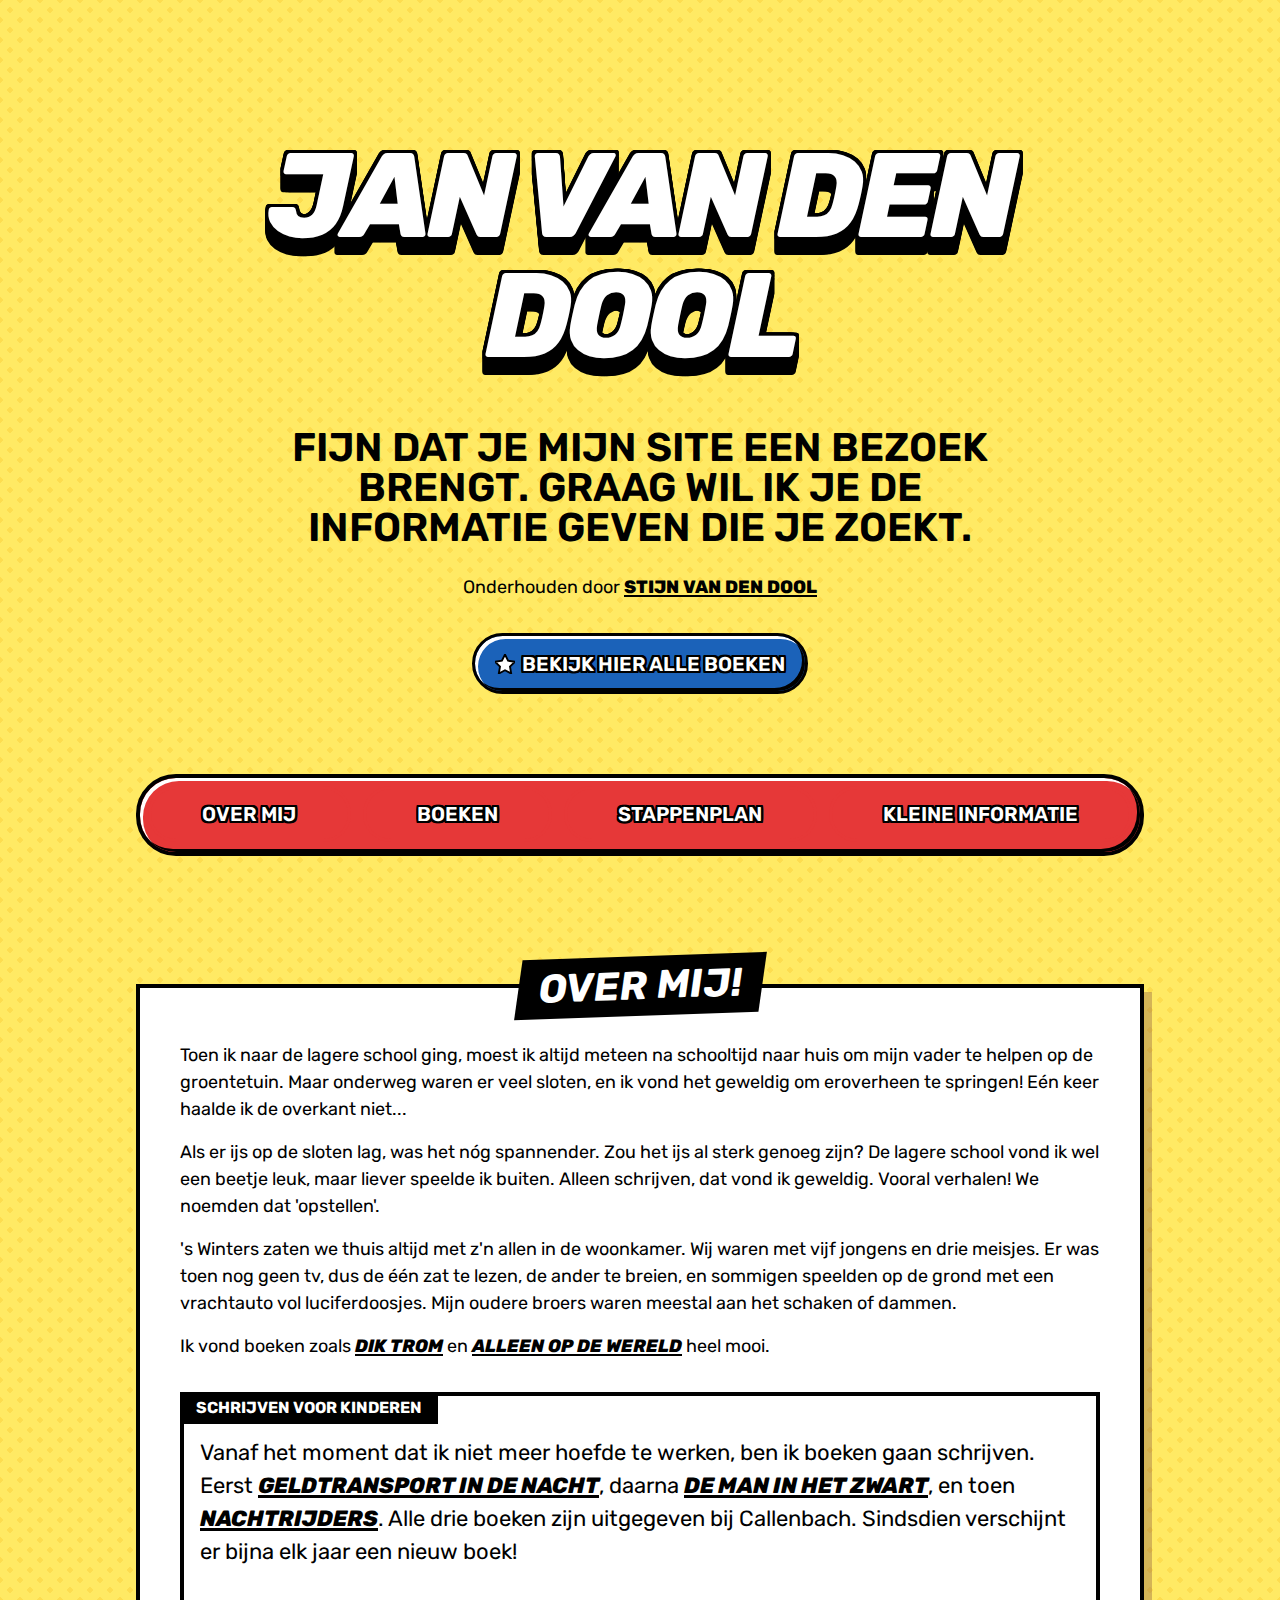
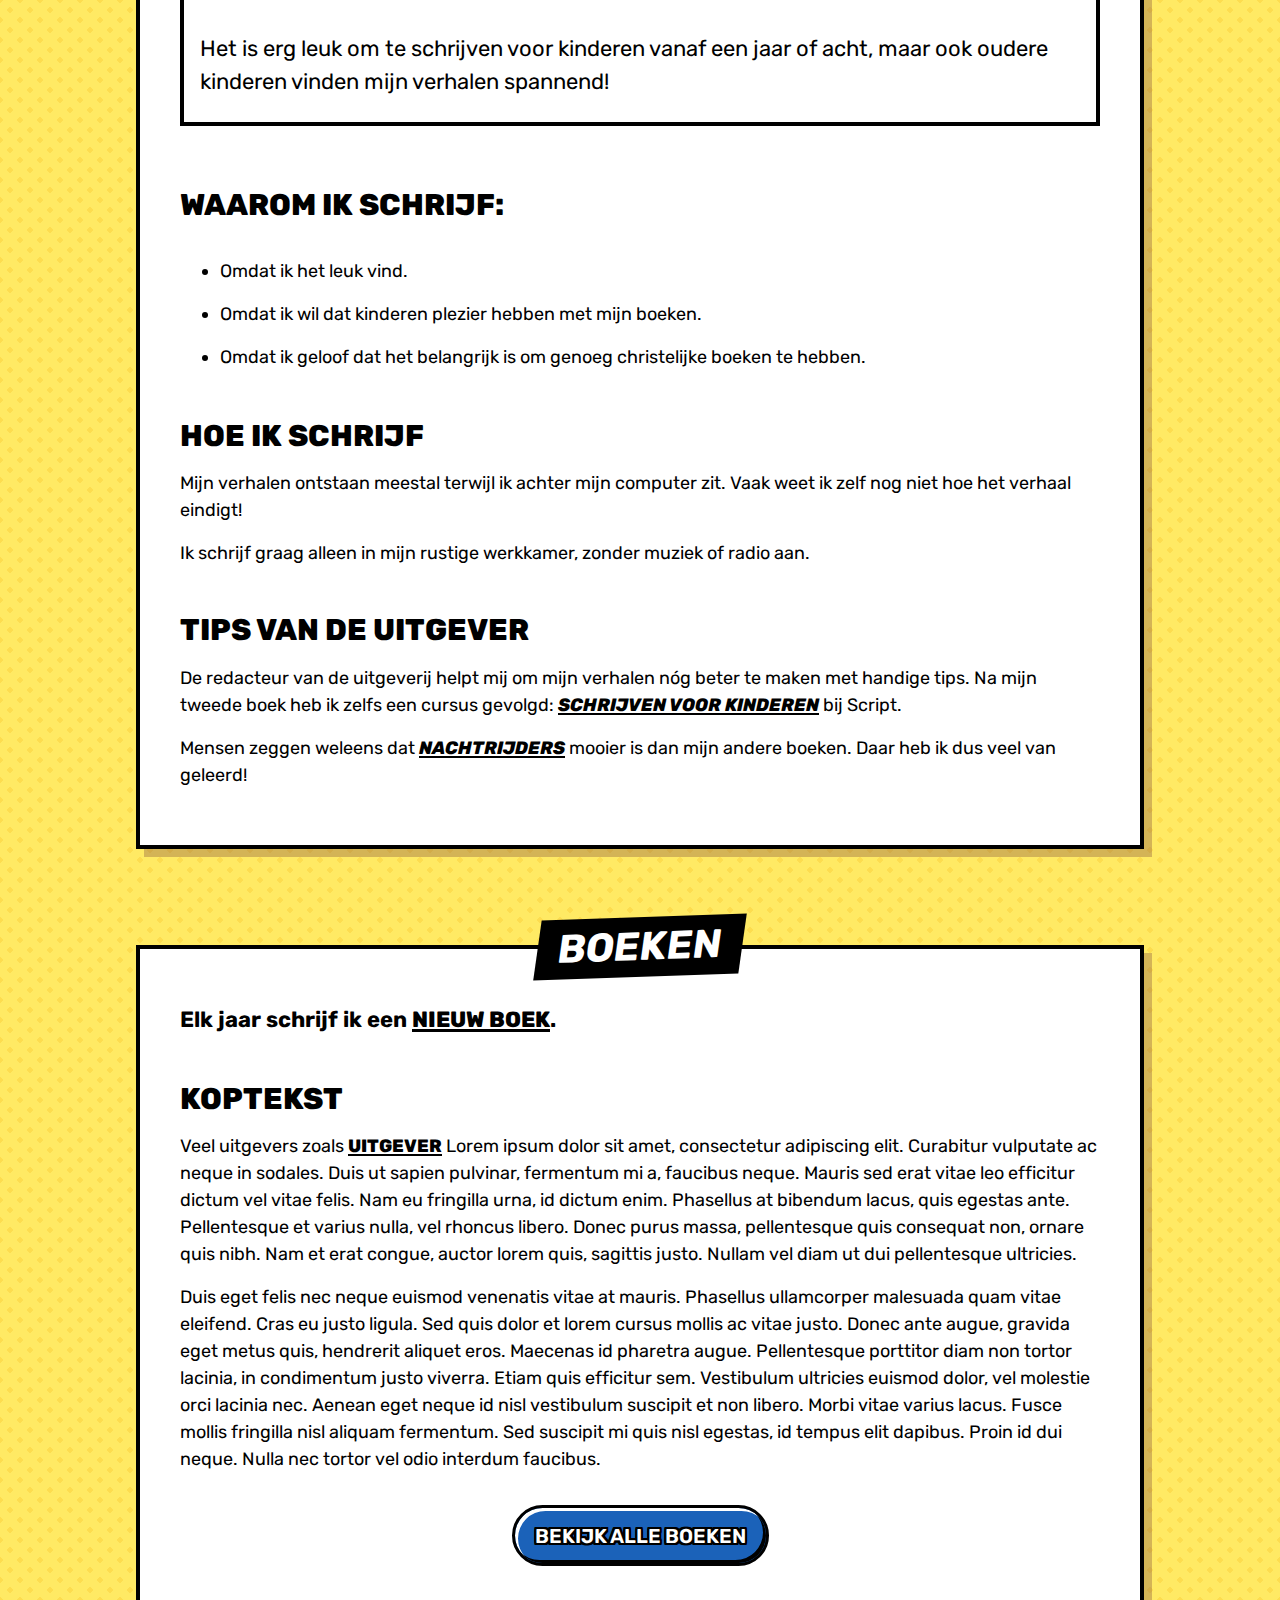
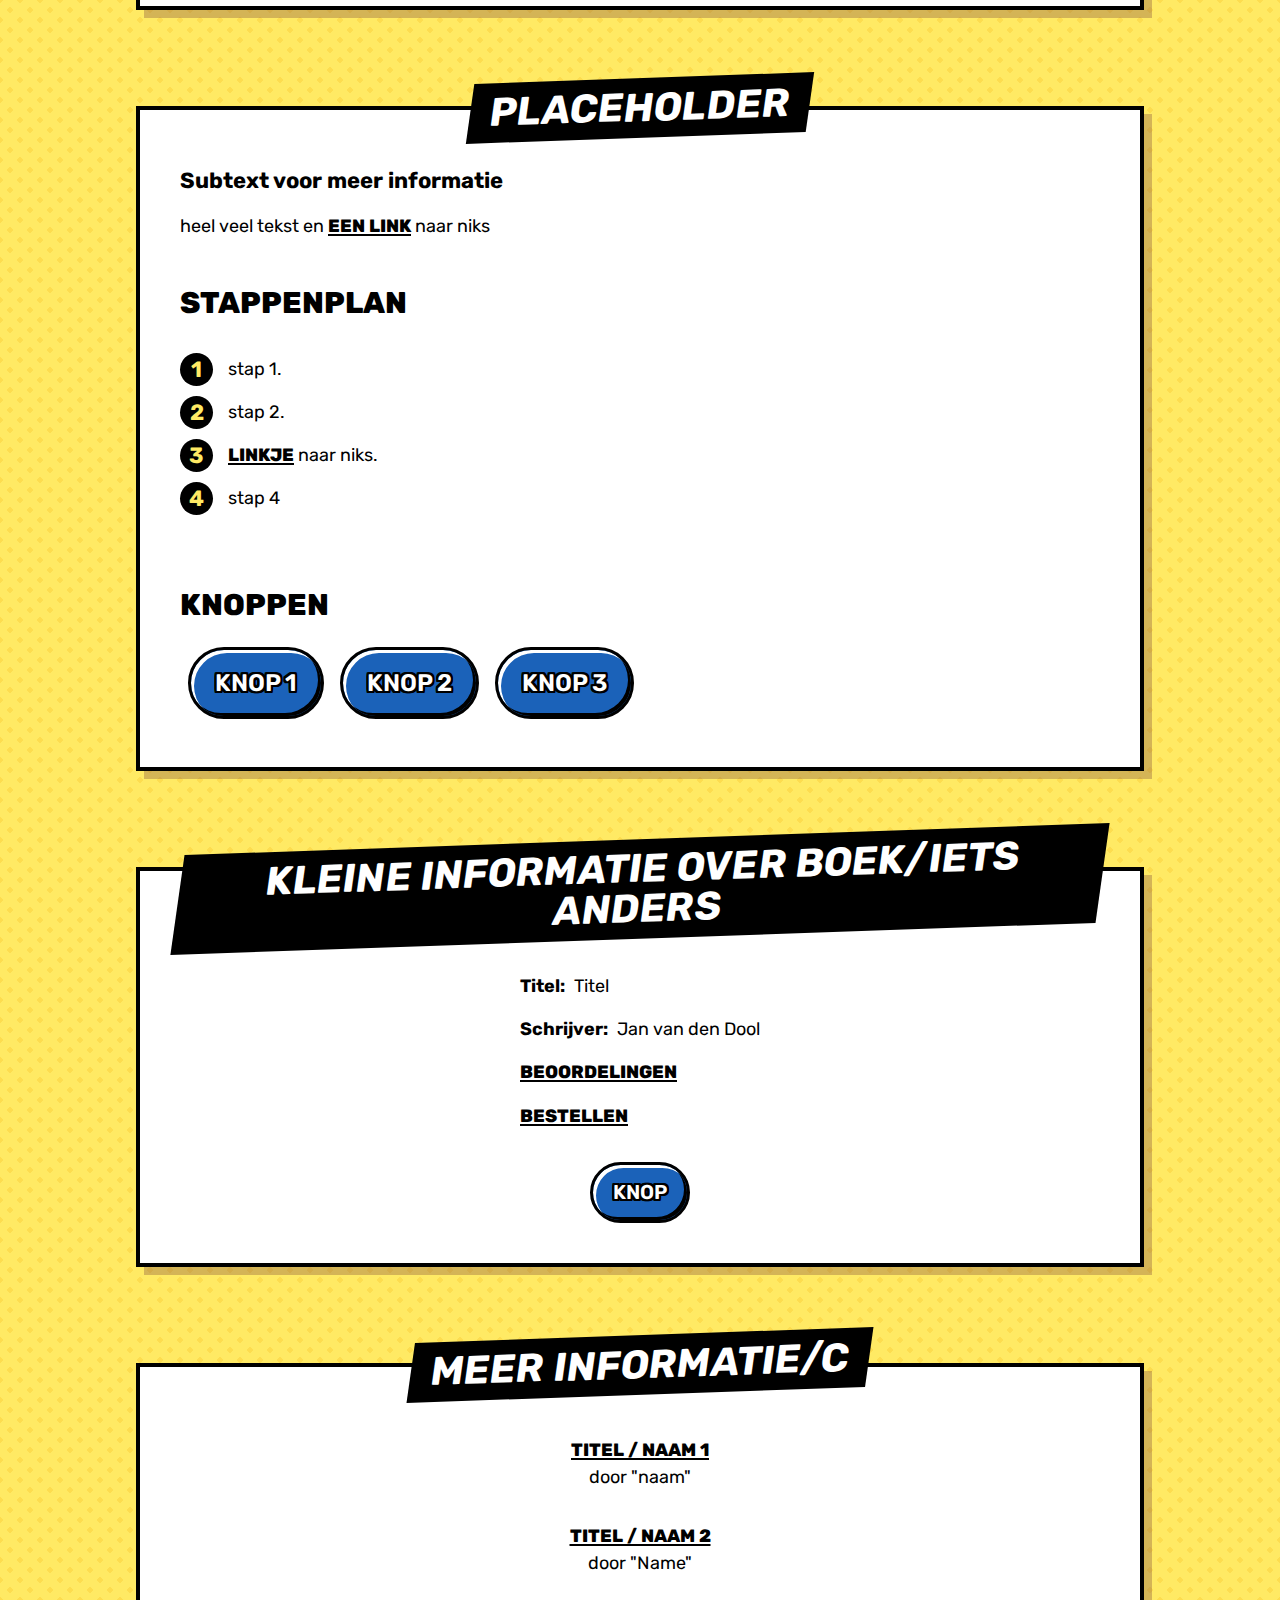
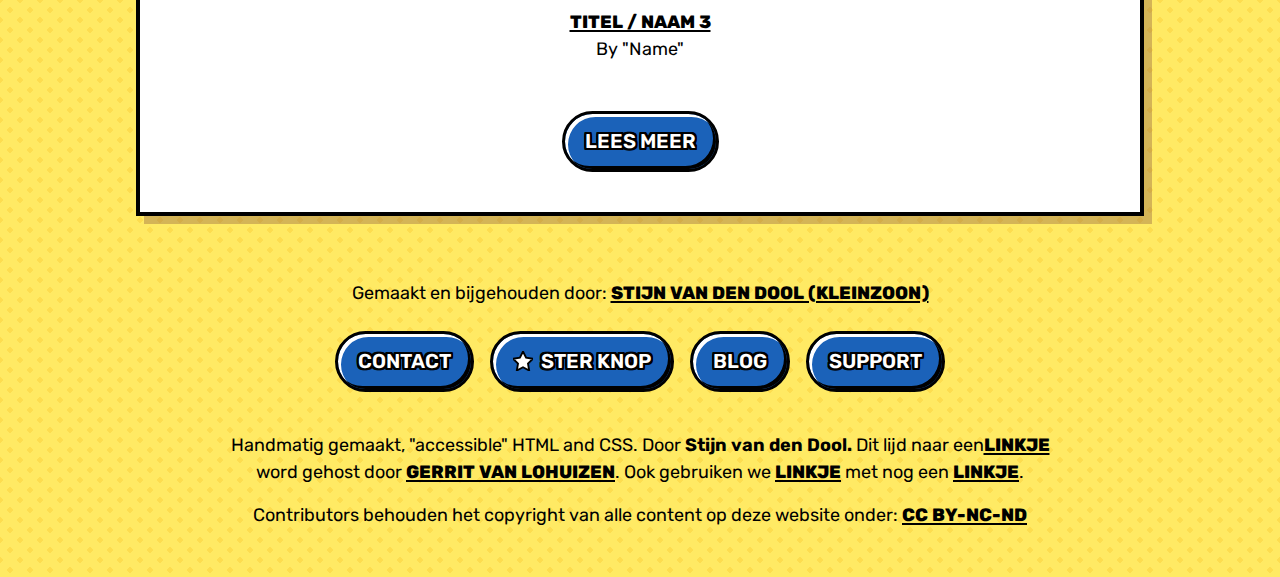
<file: website/index.html>
<!DOCTYPE html>
<html lang="en" >
<head>
  <meta charset="UTF-8">
  <title>Jan van den Dool</title>
  <meta name="viewport" content="width=device-width, initial-scale=1"><link rel="stylesheet" href="assets/css/base.css">
</head>
<body>
<header>
  <div class="container">
    <h1>Jan van den Dool</h1>
    <h2>Fijn dat je mijn site een bezoek brengt. Graag wil ik je de informatie geven die je zoekt.</h2>
    <p>
      Onderhouden door <a href="mailto:stijnvdd2007@gmail.com">Stijn van den Dool</a>
    </p>
    <a href="#" class="link-github"><span><svg xmlns="http://www.w3.org/2000/svg" viewBox="0 0 32 32" aria-hidden="true" focusable="false">
          <path d="M32 12.408l-11.056-1.607-4.944-10.018-4.944 10.018-11.056 1.607 8 7.798-1.889 11.011 9.889-5.199 9.889 5.199-1.889-11.011 8-7.798z"></path>
        </svg>
      </span>
      Bekijk hier alle boeken</a>
  </div>
</header>
<nav>
  <ul>
    <li><a href="#about">Over mij</a></li>
    <li><a href="#guidelines">Boeken</a></li>
    <li><a href="#contribute">Stappenplan</a></li>
    <li><a href="#files">Kleine informatie</a></li>
  </ul>
</nav>

<main id="main" tabIndex="-1">
  <div class="container">
    <article id="about">
      <section class="container">
        <h2>Over mij!</h2>
<p>
  Toen ik naar de lagere school ging, moest ik altijd meteen na schooltijd naar huis om mijn vader te helpen op de groentetuin. 
  Maar onderweg waren er veel sloten, en ik vond het geweldig om eroverheen te springen! 
  Eén keer haalde ik de overkant niet...
</p>
<p>
  Als er ijs op de sloten lag, was het nóg spannender. Zou het ijs al sterk genoeg zijn? 
  De lagere school vond ik wel een beetje leuk, maar liever speelde ik buiten. 
  Alleen schrijven, dat vond ik geweldig. Vooral verhalen! We noemden dat 'opstellen'.
</p>
<p>
  's Winters zaten we thuis altijd met z'n allen in de woonkamer. Wij waren met vijf jongens en drie meisjes. 
  Er was toen nog geen tv, dus de één zat te lezen, de ander te breien, en sommigen speelden op de grond met een vrachtauto vol luciferdoosjes. 
  Mijn oudere broers waren meestal aan het schaken of dammen.
</p>
<p>
  Ik vond boeken zoals <a href="https://example.com/dik-trom"><em>Dik Trom</em></a> en <a href="https://example.com/alleen-op-de-wereld"><em>Alleen op de Wereld</em></a> heel mooi.
</p>

<blockquote>
  <p>
    <strong>Schrijven voor kinderen</strong>
    Vanaf het moment dat ik niet meer hoefde te werken, ben ik boeken gaan schrijven. 
    Eerst <a href="https://example.com/geldtransport-in-de-nacht"><em>Geldtransport in de nacht</em></a>, daarna <a href="https://example.com/de-man-in-het-zwart"><em>De man in het zwart</em></a>, en toen <a href="https://example.com/nachtrijders"><em>Nachtrijders</em></a>.
    Alle drie boeken zijn uitgegeven bij Callenbach. Sindsdien verschijnt er bijna elk jaar een nieuw boek!
  </p>
  <p>
    Het is erg leuk om te schrijven voor kinderen vanaf een jaar of acht, maar ook oudere kinderen vinden mijn verhalen spannend!
  </p>
</blockquote>

<h3>Waarom ik schrijf:</h3>
<ul>
  <li>Omdat ik het leuk vind.</li>
  <li>Omdat ik wil dat kinderen plezier hebben met mijn boeken.</li>
  <li>Omdat ik geloof dat het belangrijk is om genoeg christelijke boeken te hebben.</li>
</ul>

<h3>Hoe ik schrijf</h3>
<p>
  Mijn verhalen ontstaan meestal terwijl ik achter mijn computer zit. Vaak weet ik zelf nog niet hoe het verhaal eindigt!
</p>
<p>
  Ik schrijf graag alleen in mijn rustige werkkamer, zonder muziek of radio aan.
</p>

<h3>Tips van de uitgever</h3>
<p>
  De redacteur van de uitgeverij helpt mij om mijn verhalen nóg beter te maken met handige tips. 
  Na mijn tweede boek heb ik zelfs een cursus gevolgd: <a href="https://example.com/schrijven-voor-kinderen"><em>Schrijven voor kinderen</em></a> bij Script.
</p>
<p>
  Mensen zeggen weleens dat <a href="https://example.com/nachtrijders"><em>Nachtrijders</em></a> mooier is dan mijn andere boeken. Daar heb ik dus veel van geleerd!
</p>
      </section>
    </article>
    <article id="guidelines">
      <section class="container">
        <h2>Boeken</h2>
        <p>
          Elk jaar schrijf ik een 
          <a href="/guidelines/">nieuw boek</a>.
        </p>
        <h3>Koptekst</h3>
        <p>
          Veel uitgevers zoals
          <a href="https://example.com/uitgever">Uitgever</a>
          Lorem ipsum dolor sit amet, consectetur adipiscing elit. Curabitur vulputate ac neque in sodales. Duis ut sapien pulvinar, fermentum mi a, faucibus neque. Mauris sed erat vitae leo efficitur dictum vel vitae felis. Nam eu fringilla urna, id dictum enim. Phasellus at bibendum lacus, quis egestas ante. Pellentesque et varius nulla, vel rhoncus libero. Donec purus massa, pellentesque quis consequat non, ornare quis nibh. Nam et erat congue, auctor lorem quis, sagittis justo. Nullam vel diam ut dui pellentesque ultricies.
        </p>
        <p>
          Duis eget felis nec neque euismod venenatis vitae at mauris. Phasellus ullamcorper malesuada quam vitae eleifend. Cras eu justo ligula. Sed quis dolor et lorem cursus mollis ac vitae justo. Donec ante augue, gravida eget metus quis, hendrerit aliquet eros. Maecenas id pharetra augue. Pellentesque porttitor diam non tortor lacinia, in condimentum justo viverra. Etiam quis efficitur sem. Vestibulum ultricies euismod dolor, vel molestie orci lacinia nec. Aenean eget neque id nisl vestibulum suscipit et non libero. Morbi vitae varius lacus. Fusce mollis fringilla nisl aliquam fermentum. Sed suscipit mi quis nisl egestas, id tempus elit dapibus. Proin id dui neque. Nulla nec tortor vel odio interdum faucibus.
        </p>
        <a href="/books.html/" class="link-guidelines">Bekijk alle boeken</a>
      </section>
    </article>
    <article id="contribute">
      <section class="container">
        <h2>Placeholder</h2>
        <p>Subtext voor meer informatie</p>
        <p>
          heel veel tekst en <a href="/#/">een link</a> naar niks
        </p>
      </section>
      <section class="container">
        <h3>Stappenplan</h3>
        <ol>
          <li>
            stap 1.
          </li>
          <li>
            stap 2.
          </li>
          <li>
            <a href="#">Linkje</a> naar niks.
          </li>
          <li>
            stap 4
          </li>
        </ol>
      </section>
      <footer id="files">
        <div class="container">
          <h3>knoppen</h3>
          <a href="#" class="link-downloadcss">Knop 1</a>
          <a href="#" class="link-downloadhtml">Knop 2</a>
          <a href="#" class="link-codepen">Knop 3</a>
        </div>
      </footer>
    </article>
  </div>
</main>
<aside class="profile" aria-labelledby="profile-title">
  <div class="container">
    <h4 id="profile-title">Kleine informatie over boek/iets anders</h4>
    <ul>
      <li class="profile-title"><span>Titel:</span> <span>Titel</span></li>
      <li class="profile-author"><span>Schrijver:</span> <span>Jan van den Dool</span></li>
      <li class="profile-twitter">
        <span><a href="#">Beoordelingen</a></span>
      </li>
      <li class="profile-website">
        <span><a href="#">Bestellen</a></span>
      </li>
    </ul>
    <a href="#">Knop</a>
  </div>
</aside>
<aside id="styles">
  <div class="container">
    <h2>Meer informatie/c</h2>
    <ul class="features">
      <li>
        <span>
          <a href="#">Titel / naam 1<span aria-hidden="true"></span></a>
          <span>door "naam"</span>
        </span>
      </li>
      <li>
        <span>
          <a href="#">Titel / naam 2<span aria-hidden="true"></span></a>
          <span>door "Name"</span>
        </span>
      </li>
      <li>
        <span>
          <a href="#">Titel / naam 3<span aria-hidden="true"></span></a>
          <span>By "Name"</span>
        </span>
      </li>
    </ul>

    <a href="/#/" class="link-allstyles">Lees meer</a>
  </div>
</aside>
<footer class="page-footer">
  <div class="container">
    <p>
      Gemaakt en bijgehouden door:
      <a href="#">Stijn van den Dool (Kleinzoon)</a>
    </p>
    <ul>
      <li>
        <a href="#" class="link-twittercontact">Contact</a>
      </li>
      <li>
        <a href="https://github.com/5t3ph/stylestage" class="link-github"><svg xmlns="http://www.w3.org/2000/svg" viewBox="0 0 32 32" aria-hidden="true" focusable="false">
            <path d="M32 12.408l-11.056-1.607-4.944-10.018-4.944 10.018-11.056 1.607 8 7.798-1.889 11.011 9.889-5.199 9.889 5.199-1.889-11.011 8-7.798z"></path>
          </svg>
          Ster knop</a>
      </li>
      <li><a href="/#/" class="link-rss">Blog</a></li>
      <li><a href="/#/" class="link-support">Support</a></li>
    </ul>
    <p>
      Handmatig gemaakt, "accessible" HTML and CSS. Door <strong>Stijn van den Dool.</strong> Dit lijd naar een<a href="/#">linkje</a> word gehost door
      <a href="/#/">Gerrit van Lohuizen</a>. Ook gebruiken we 
      <a href="/#/">linkje</a> met nog een
      <a href="#">linkje</a>.
    </p>
    <p>
      Contributors behouden het copyright van alle content op deze website onder: 
      <a href="https://creativecommons.org/licenses/by-nc-nd/4.0//">CC BY-NC-ND</a>
    </p>
  </div>
</footer>
</body>
</html>
</file>
<file: website/assets/css/base.css>
@import url('https://fonts.googleapis.com/css2?family=Rubik:wght@400;600;700;800&display=swap');

:root {
  --color-black: #000;
  --color-gray: #f0f0f0;
  --color-white: #fff;
  --color-blue: #1b62b9;
  --color-dark-blue: #144c90;
  --color-red: #e63838;
  --color-dark-red: #a22929;
  --color-yellow: #ffea64;
  --color-dark-yellow: #fddd50;
  --color-peach: #fc9;
  --font-family: 'Rubik', sans-serif;
  --font-size-h1: 7.5rem;
  --font-size-h2: 2.5rem;
  --font-size-h3: 1.875rem;
  --font-size-h4: 1.375rem;
  --font-size-text: 1.125rem;
  --font-weight-regular: 400;
  --font-weight-semibold: 600;
  --font-weight-bold: 700;
  --font-weight-extrabold: 800;
  --header-text-shadow: -1px -1px 0 var(--color-black), 0 -1px 0 var(--color-black), 1px -1px 0 var(--color-black), -1px  0 0 var(--color-black), 1px  0 0 var(--color-black), -1px  1px 0 var(--color-black), 0  1px 0 var(--color-black), 1px  1px 0 var(--color-black), -2px -2px 0 var(--color-black), -1px -2px 0 var(--color-black), 0 -2px 0 var(--color-black), 1px -2px 0 var(--color-black), 2px -2px 0 var(--color-black), 2px -1px 0 var(--color-black), 2px  0 0 var(--color-black), 2px  1px 0 var(--color-black), 2px  2px 0 var(--color-black), 1px  2px 0 var(--color-black), 0  2px 0 var(--color-black), -1px  2px 0 var(--color-black), -2px  2px 0 var(--color-black), -2px  1px 0 var(--color-black), -2px  0 0 var(--color-black), -2px -1px 0 var(--color-black), -3px -3px 0 var(--color-black), -2px -3px 0 var(--color-black), 0 -3px 0 var(--color-black), 2px -3px 0 var(--color-black), 3px -3px 0 var(--color-black), 3px -2px 0 var(--color-black), 3px  0 0 var(--color-black), 3px  2px 0 var(--color-black), 3px  3px 0 var(--color-black), 2px  3px 0 var(--color-black), 0  3px 0 var(--color-black), -2px  3px 0 var(--color-black), -3px  3px 0 var(--color-black), -3px  2px 0 var(--color-black), -3px  0 0 var(--color-black), -3px -2px 0 var(--color-black), -3px -3px 0 var(--color-black), -1px -3px 0 var(--color-black), 0 -3px 0 var(--color-black), 1px -3px 0 var(--color-black), 3px -3px 0 var(--color-black), 3px -1px 0 var(--color-black), 3px  0 0 var(--color-black), 3px  1px 0 var(--color-black), 3px  3px 0 var(--color-black), 1px  3px 0 var(--color-black), 0  3px 0 var(--color-black), -1px  3px 0 var(--color-black), -3px  3px 0 var(--color-black), -3px  1px 0 var(--color-black), -3px  0 0 var(--color-black), -3px -1px 0 var(--color-black), -3px 4px 0 var(--color-black), 0px 4px 0 var(--color-black), 3px 4px 0 var(--color-black), -3px 5px 0 var(--color-black), 0px 5px 0 var(--color-black), 3px 5px 0 var(--color-black), -3px 6px 0 var(--color-black), 0px 6px 0 var(--color-black), 3px 6px 0 var(--color-black), -3px 7px 0 var(--color-black), 0px 7px 0 var(--color-black), 3px 7px 0 var(--color-black), -3px 8px 0 var(--color-black), 0px 8px 0 var(--color-black), 3px 8px 0 var(--color-black), -3px 9px 0 var(--color-black), 0px 9px 0 var(--color-black), 3px 9px 0 var(--color-black), -3px 10px 0 var(--color-black), 0px 10px 0 var(--color-black), 3px 10px 0 var(--color-black), -3px 11px 0 var(--color-black), 0px 11px 0 var(--color-black), 3px 11px 0 var(--color-black), -3px 12px 0 var(--color-black), 0px 12px 0 var(--color-black), 3px 12px 0 var(--color-black), -3px 13px 0 var(--color-black), 0px 13px 0 var(--color-black), 3px 13px 0 var(--color-black), -3px 14px 0 var(--color-black), 0px 14px 0 var(--color-black), 3px 14px 0 var(--color-black), -3px 15px 0 var(--color-black), 0px 15px 0 var(--color-black), 3px 15px 0 var(--color-black), -3px 16px 0 var(--color-black), 0px 16px 0 var(--color-black), 3px 16px 0 var(--color-black), -3px 17px 0 var(--color-black), 0px 17px 0 var(--color-black), 3px 17px 0 var(--color-black), -3px 18px 0 var(--color-black), 0px 18px 0 var(--color-black), 3px 18px 0 var(--color-black);
  --link-text-shadow: -1px -1px 0 var(--color-black), 0 -1px 0 var(--color-black), 1px -1px 0 var(--color-black), -1px  0 0 var(--color-black), 1px  0 0 var(--color-black), -1px  1px 0 var(--color-black), 0  1px 0 var(--color-black), 1px  1px 0 var(--color-black), -2px -2px 0 var(--color-black), -1px -2px 0 var(--color-black), 0 -2px 0 var(--color-black), 1px -2px 0 var(--color-black), 2px -2px 0 var(--color-black), 2px -1px 0 var(--color-black), 2px  0 0 var(--color-black), 2px  1px 0 var(--color-black), 2px  2px 0 var(--color-black), 1px  2px 0 var(--color-black), 0  2px 0 var(--color-black), -1px  2px 0 var(--color-black), -2px  2px 0 var(--color-black), -2px  1px 0 var(--color-black), -2px  0 0 var(--color-black), -2px -1px 0 var(--color-black);
}

*,
*::before,
*::after {
  box-sizing: border-box;
}

body,
h1,
h2,
h3,
h4,
h5,
h6 {
  margin: 0;
}

html {
  overflow-x: hidden;
}

body {
  min-height: 100vh;
  font-size: 100%;
  line-height: 1.5;
  text-rendering: optimizeSpeed;
  overflow-x: hidden;
}

img {
  display: block;
  max-width: 100%;
}

input,
button,
textarea,
select {
  font: inherit;
}

@media (prefers-reduced-motion: reduce) {
  * {
    -webkit-animation-duration: 0.01ms !important;
            animation-duration: 0.01ms !important;
    -webkit-animation-iteration-count: 1 !important;
            animation-iteration-count: 1 !important;
    transition-duration: 0.01ms !important;
    scroll-behavior: auto !important;
  }
}

body {
  color: var(--color-black);
  font-family: var(--font-family);
  font-size: var(--font-size-text);
  font-weight: var(--font-weight-regular);
  background-color: var(--color-yellow);
  background-image: radial-gradient(var(--color-dark-yellow) 20%, transparent 0), radial-gradient(var(--color-dark-yellow) 20%, transparent 0);
  background-size: 20px 20px;
  background-position: 0 0, 10px 10px;
}

:focus {
  outline: 2px dotted;
  outline-offset: 0.125rem;
}

h1,
h2,
h3,
h4 {
  margin-bottom: 0.65em;
  font-weight: var(--font-weight-extrabold);
  line-height: 1;
  text-transform: uppercase;
}

h1 {
  font-size: var(--font-size-h1);
  font-size: clamp(4.25rem, 10vw, var(--font-size-h1));
  color: var(--color-black);
}

h2,
.profile h4 {
  font-size: var(--font-size-h2);
  font-size: clamp(2.375rem, 5vw, var(--font-size-h2));
}

h3 {
  font-size: var(--font-size-h3);
}

h4 {
  font-size: var(--font-size-h4);
}

p {
  margin: 0 0 1rem;
}

strong {
  font-weight: var(--font-weight-bold);
}

a {
  position: relative;
  color: var(--color-black);
  font-weight: var(--font-weight-extrabold);
  text-decoration-thickness: 0.125em;
  text-underline-offset: 0.0875em;
  text-transform: uppercase;
}

blockquote {
  position: relative;
  margin: 1rem 0 2rem;
  padding: 0;
  color: var(--color-black);
  border: 0.25rem solid var(--color-black);
  background-color: var(--color-white);
}

blockquote p {
  position: relative;
  margin-bottom: 0;
  padding: 2.5rem 1rem 1.5rem;
  font-size: var(--font-size-h4);
}

blockquote p strong {
  position: absolute;
  top: -0.25rem;
  left: -0.25rem;
  padding: 0.25em 1em;
  color: var(--color-white);
  font-size: 1rem;
  text-transform: uppercase;
  background-color: var(--color-black);
}

main h2,
.profile h4,
#styles h2 {
  align-self: center;
  margin-top: -3.75rem;
  padding: 0.25em 0.5em;
  color: var(--color-white);
  font-weight: var(--font-weight-bold);
  background-color: var(--color-black);
  transform: skewX(-10deg) rotate(-2deg);
  text-align: center;
}

article .container > ul:not(.features) > li + li,
article .container > ol > li + li {
  margin-top: 1rem;
}

article .container * + h2 {
  margin-top: 4rem;
}

nav ul,
article .container,
aside .container {
  box-shadow: 0.5rem 0.5rem rgba(132, 81, 61, 0.35);
}

article .container,
aside .container {
  padding: 1.625rem 1.5rem 2rem;
  border: 0.25rem solid var(--color-black);
  background-color: var(--color-white);
}

@media (min-width: 540px) {
  article .container,
  aside .container {
    padding: 1.75rem 2.5rem 2.5rem;
  }
}

header a:not([class^="link"]):hover,
footer a:not([class^="link"]):hover {
  text-decoration-thickness: 0.1875em;
}

main a:not([class^="link"]):hover,
aside a:not([class^="link"]):hover {
  background-color: var(--color-peach);
}

aside .container {
  display: grid;
  justify-items: center;
}

header,
nav,
article,
aside,
.page-footer {
  width: 100%;
  max-width: 65rem;
  margin: 0 auto;
  padding: 0.5rem;
}

@media (min-width: 540px) {
  header,
  nav,
  article,
  aside,
  .page-footer {
    padding: 1rem;
  }
}

main {
  padding-top: 6rem;
}

main:focus {
  outline: none;
}

main .container h3 {
  margin-top: 2rem;
}

main article + article,
section + section,
aside,
aside + aside {
  margin-top: 4rem;
}

article section {
  display: flex;
  flex-direction: column;
  align-items: flex-start;
}

header {
  padding-bottom: 4rem;
  color: var(--color-black);
  text-align: center;
}

header h1 {
  position: relative;
  margin-bottom: 0;
  padding: 5rem 0 2.5rem;
  color: var(--color-white);
  font-style: italic;
  letter-spacing: -0.05em;
  text-shadow: var(--header-text-shadow);
  white-space: pre-wrap;
}

@media (min-width: 600px) {
  header h1 {
    padding: 1em 0 3.25rem;
  }
}

header h2 {
  max-width: 30ch;
  font-size: clamp(1.875rem, 4vw, var(--font-size-h2));
  font-weight: var(--font-weight-semibold);
  margin: auto auto 0.65em;
}

header p {
  margin-bottom: 2rem;
}

nav ul {
  margin: 0;
  padding: 0.125rem;
  list-style: none;
  font-size: 1.25rem;
  border: 0.25rem solid var(--color-black);
  background-color: var(--color-red);
}

@media (min-width: 540px) {
  nav ul {
    display: flex;
    flex-wrap: wrap;
    justify-content: center;
  }
}

nav ul li {
  margin: 0.375rem 0.375rem 0.5rem;
  text-align: center;
}

@media (min-width: 540px) {
  nav ul li {
    flex: 1 0 45%;
  }
}

@media (min-width: 600px) {
  nav ul li {
    flex: 1 0 30%;
  }
}

@media (min-width: 940px) {
  nav ul li {
    flex: 1 0 auto;
  }
}

nav ul a {
  position: relative;
  display: block;
  padding: 0.5em;
  color: var(--color-white);
  font-size: 1.25rem;
  font-weight: var(--font-weight-semibold);
  border: 0.1875rem solid var(--color-red);
  border-radius: 2em;
  text-decoration: none;
}

nav ul a:hover {
  background-color: var(--color-dark-red);
  border-color: var(--color-black);
}

nav ul a:focus {
  background-color: var(--color-dark-red);
}

#about section:nth-child(2) {
  margin-top: 6rem;
}

#about section:nth-child(2) p:nth-of-type(2) {
  align-self: center;
  margin-top: 2rem;
  font-size: var(--font-size-h4);
  font-weight: var(--font-weight-bold);
  text-align: center;
}

#about section:nth-child(2) ul {
  display: flex;
  flex-wrap: wrap;
  justify-content: center;
  margin: 1rem 0 2rem;
  padding: 0;
  list-style: none;
}

#about section:nth-child(2) ul li {
  position: relative;
  margin: 0.25em 0.25em 1em;
  padding: 0.5em 0.75em;
  color: var(--color-white);
  border-radius: 0.5em;
  background-color: var(--color-black);
}

#about section:nth-child(2) ul li::before {
  position: absolute;
  content: '';
  left: 0.75em;
  bottom: -0.5em;
  width: 0;
  height: 0;
  border-top: 5px solid var(--color-black);
  border-left: 15px solid var(--color-black);
  border-right: 5px solid transparent;
  border-bottom: 10px solid transparent;
}

#guidelines p:nth-of-type(1),
#contribute p:nth-of-type(1) {
  font-size: var(--font-size-h4);
  font-weight: var(--font-weight-bold);
}

#guidelines .container > a {
  align-self: center;
  margin-top: 1rem;
}

#contribute section {
  padding-bottom: 0;
  border-bottom: none;
  background-color: var(--color-white);
}

#contribute section:nth-child(2) {
  padding-top: 0;
  margin-top: 0;
  border-top: none;
}

#contribute ol {
  position: relative;
  counter-reset: contribute-counter;
  padding-left: 0;
  list-style: none;
}

#contribute ol li {
  position: relative;
  counter-increment: contribute-counter;
  padding-left: 3rem;
}

#contribute ol li::before {
  position: absolute;
  content: counter(contribute-counter);
  top: -0.1875rem;
  left: 0;
  width: 1.5em;
  height: 1.5em;
  color: var(--color-yellow);
  font-size: var(--font-size-h4);
  font-weight: var(--font-weight-bold);
  border-radius: 50%;
  background-color: var(--color-black);
  text-align: center;
}

#files .container {
  display: flex;
  flex-wrap: wrap;
  align-items: center;
  border-top: none;
}

#files .container h3 {
  min-width: 100%;
}

#files .container a {
  font-size: 1.5rem;
}

#files .container a,
.page-footer .container ul li {
  margin: 0.5rem;
}

.features {
  margin: 0 0 2rem;
  padding: 0;
  list-style: none;
}

.features li {
  position: relative;
  padding: 1rem 0;
  text-align: center;
}

.features li > span {
  display: block;
}

.features li > span span {
  display: block;
}

.features li > span span:nth-child(2) {
  position: relative;
}

.profile ul {
  margin: 0 0 1.5rem;
  padding: 0;
  list-style: none;
}

.profile ul li {
  display: flex;
  padding: 0.45em;
}

.profile ul li span:nth-child(1) {
  margin-right: 0.5em;
  font-weight: var(--font-weight-bold);
}

.page-footer {
  position: relative;
  padding-top: 3rem;
  padding-bottom: 3rem;
}

.page-footer .container > :last-child {
  margin-bottom: 0;
}

.page-footer p {
  max-width: 75ch;
  margin-left: auto;
  margin-right: auto;
  text-align: center;
}

.page-footer p a {
  color: inherit;
}

.page-footer ul {
  display: flex;
  flex-wrap: wrap;
  justify-content: center;
  margin: 0 0 2rem;
  padding: 0;
  list-style: none;
}

.skip-link {
  position: absolute;
  top: auto;
  left: -10000px;
  width: 1px;
  height: 1px;
  color: var(--color-white);
  font-size: 1.125rem;
  background-color: var(--color-blue);
  text-decoration: none;
  overflow: hidden;
}

.skip-link:focus {
  top: 0;
  left: 0;
  width: auto;
  height: auto;
  margin: 0.5em;
  color: var(--color-gray);
}

.skip-link,
nav ul,
[class^="link"],
.profile .container > a {
  border-radius: 2em;
  box-shadow: inset 0.1875rem 0.1875rem var(--color-white), inset -0.1875rem -0.1875rem var(--color-black);
}

.skip-link,
nav ul a,
[class^="link"],
.profile .container > a {
  font-size: 1.25rem;
  text-shadow: var(--link-text-shadow);
}

[class^="link"],
.profile .container > a {
  position: relative;
  display: inline-flex;
  align-items: center;
  justify-content: center;
  color: var(--color-white);
  background-color: var(--color-blue);
}

.skip-link:focus,
[class^="link"],
.profile .container > a {
  padding: 0.875em 1em;
  font-weight: var(--font-weight-semibold);
  line-height: 1;
  border: 0.1875rem solid var(--color-black);
  text-align: center;
  text-decoration: none;
  text-transform: uppercase;
}

.skip-link:focus,
[class^="link"]:hover,
[class^="link"]:focus,
.profile .container > a:hover,
.profile .container > a:focus {
  background-color: var(--color-dark-blue);
}

nav ul a:hover,
nav ul a:focus,
[class^="link"]:hover,
[class^="link"]:focus,
.profile .container > a:hover,
.profile .container > a:focus {
  color: var(--color-gray);
  transform: translate(0, 0.025em);
  box-shadow: inset 0.125em 0.125em var(--color-black);
}

.skip-link:focus,
nav ul a:focus,
[class^="link"]:focus,
.profile .container > a:focus {
  border-color: var(--color-white);
  box-shadow: 0 0 0 0.1875rem var(--color-black);
  outline: 2px solid transparent;
  outline-offset: 4px;
}

.link-github span {
  display: block;
  height: 1em;
}

.link-github svg {
  position: relative;
  display: inline-block;
  height: 1em;
  margin-right: 0.375em;
  fill: currentColor;
  stroke: var(--color-black);
  stroke-width: 3px;
}
</file>
